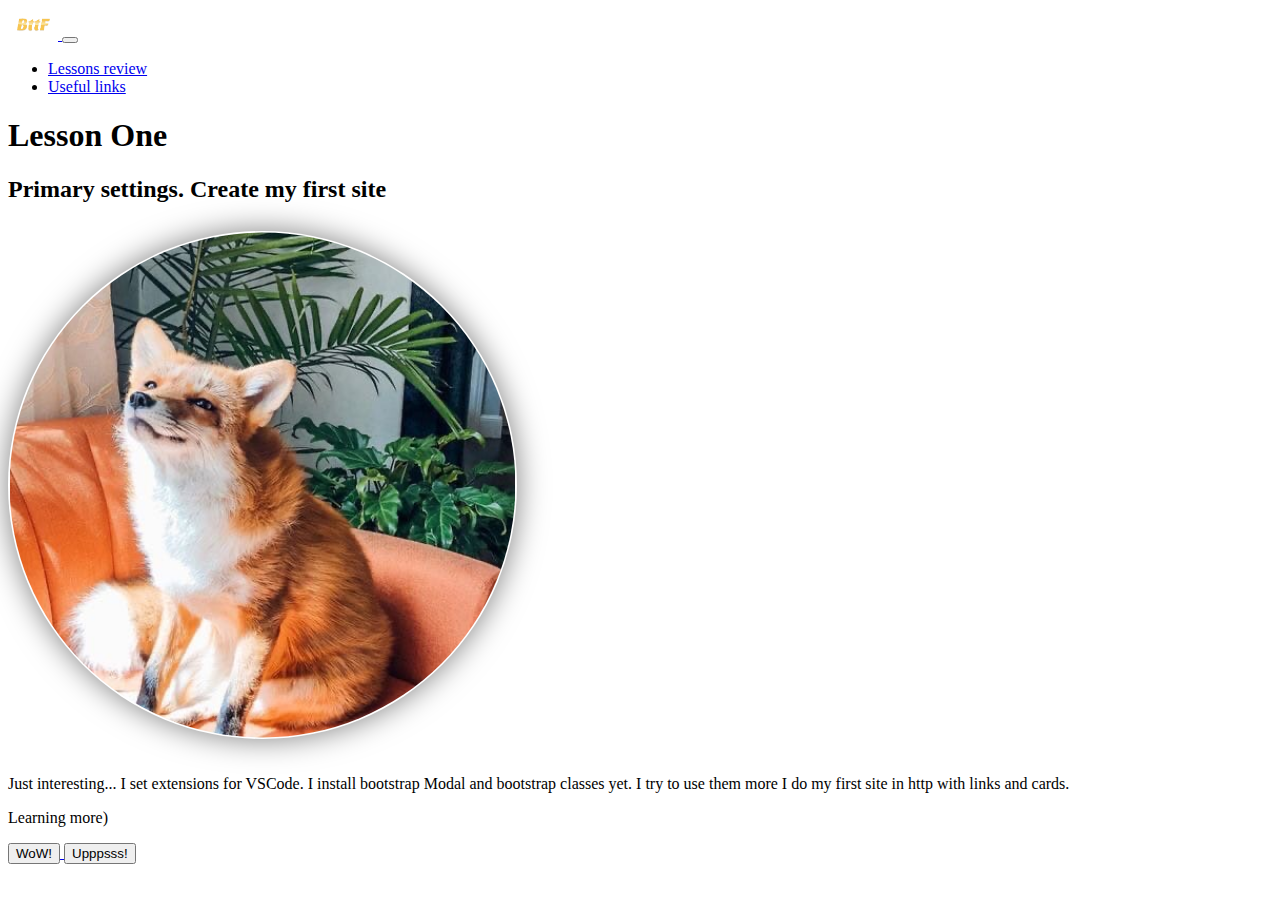
<file: index.html>
<!DOCTYPE html>
<html lang="en">
  <head>
    <meta charset="UTF-8" />
    <meta name="viewport" content="width=device-width, initial-scale=1.0" />
    <title>BackToTheFuture</title>
    <link
      href="https://cdn.jsdelivr.net/npm/bootstrap@5.1.3/dist/css/bootstrap.min.css"
      rel="stylesheet"
      integrity="sha384-1BmE4kWBq78iYhFldvKuhfTAU6auU8tT94WrHftjDbrCEXSU1oBoqyl2QvZ6jIW3"
      crossorigin="anonymous"
    />
    <script
      src="https://cdn.jsdelivr.net/npm/bootstrap@5.1.3/dist/js/bootstrap.bundle.min.js"
      integrity="sha384-ka7Sk0Gln4gmtz2MlQnikT1wXgYsOg+OMhuP+IlRH9sENBO0LRn5q+8nbTov4+1p"
      crossorigin="anonymous"
    ></script>

    <link rel="apple-touch-icon" sizes="180x180" href="/apple-touch-icon.png" />
    <link rel="icon" type="image/png" sizes="32x32" href="/favicon-32x32.png" />
    <link rel="icon" type="image/png" sizes="16x16" href="/favicon-16x16.png" />
    <link rel="manifest" href="/site.webmanifest" />

    <style>
      .rounded-image {
        width: 40%;
        border-radius: 50%;
        box-shadow: 0 0 30px rgba(0, 0, 0, 0.5);
        padding: 0.1em;
        margin-bottom: 1em;
        margin-top: 0.5em;
      }
    </style>
  </head>
  <body>
    <nav class="navbar navbar-expand-lg navbar-dark bg-dark">
      <div class="container-fluid">
        <a class="navbar-brand p-0" href="/">
          <img src="BttF_logo.png" alt="Logo" width="50" />
        </a>
        <button
          class="navbar-toggler"
          type="button"
          data-bs-toggle="collapse"
          data-bs-target="#navbarNav"
          aria-controls="navbarNav"
          aria-expanded="false"
          aria-label="Toggle navigation"
        >
          <span class="navbar-toggler-icon"></span>
        </button>
        <div class="collapse navbar-collapse" id="navbarNav">
          <ul class="navbar-nav">
            <li class="nav-item">
              <a class="nav-link active" aria-current="page" href="/">
                Lessons review</a
              >
            </li>
            <li class="nav-item">
              <a class="nav-link" href="Links.html"> Useful links</a>
            </li>
          </ul>
        </div>
      </div>
    </nav>

    <div class="container text-center my-3">
      <h1>Lesson One</h1>
      <h2>Primary settings. Create my first site</h2>
      <!-- <h3 class="fw-light fst-italic">a) Set VS Code</h3> -->
      <img class="rounded-image" src="Fox.jpg" alt="NatalyFox" />
      <div class="row">
        <div class="col-lg-6 col-md-8 mx-auto">
          <p class="lead fst-italic">
            Just interesting... I set extensions for VSCode. I install bootstrap
            Modal and bootstrap classes yet. I try to use them more I do my
            first site in http with links and cards.
          </p>
          <p class="text-muted">Learning more)</p>
        </div>
      </div>
      <a href="Humour1.JPG" target="_blank">
        <button type="button" class="btn btn-primary">WoW!</button>
      </a>
      <a href="Humour.JPG" target="_blank">
        <button type="button" class="btn btn-warning">Upppsss!</button>
      </a>
    </div>
  </body>
</html>
</file>
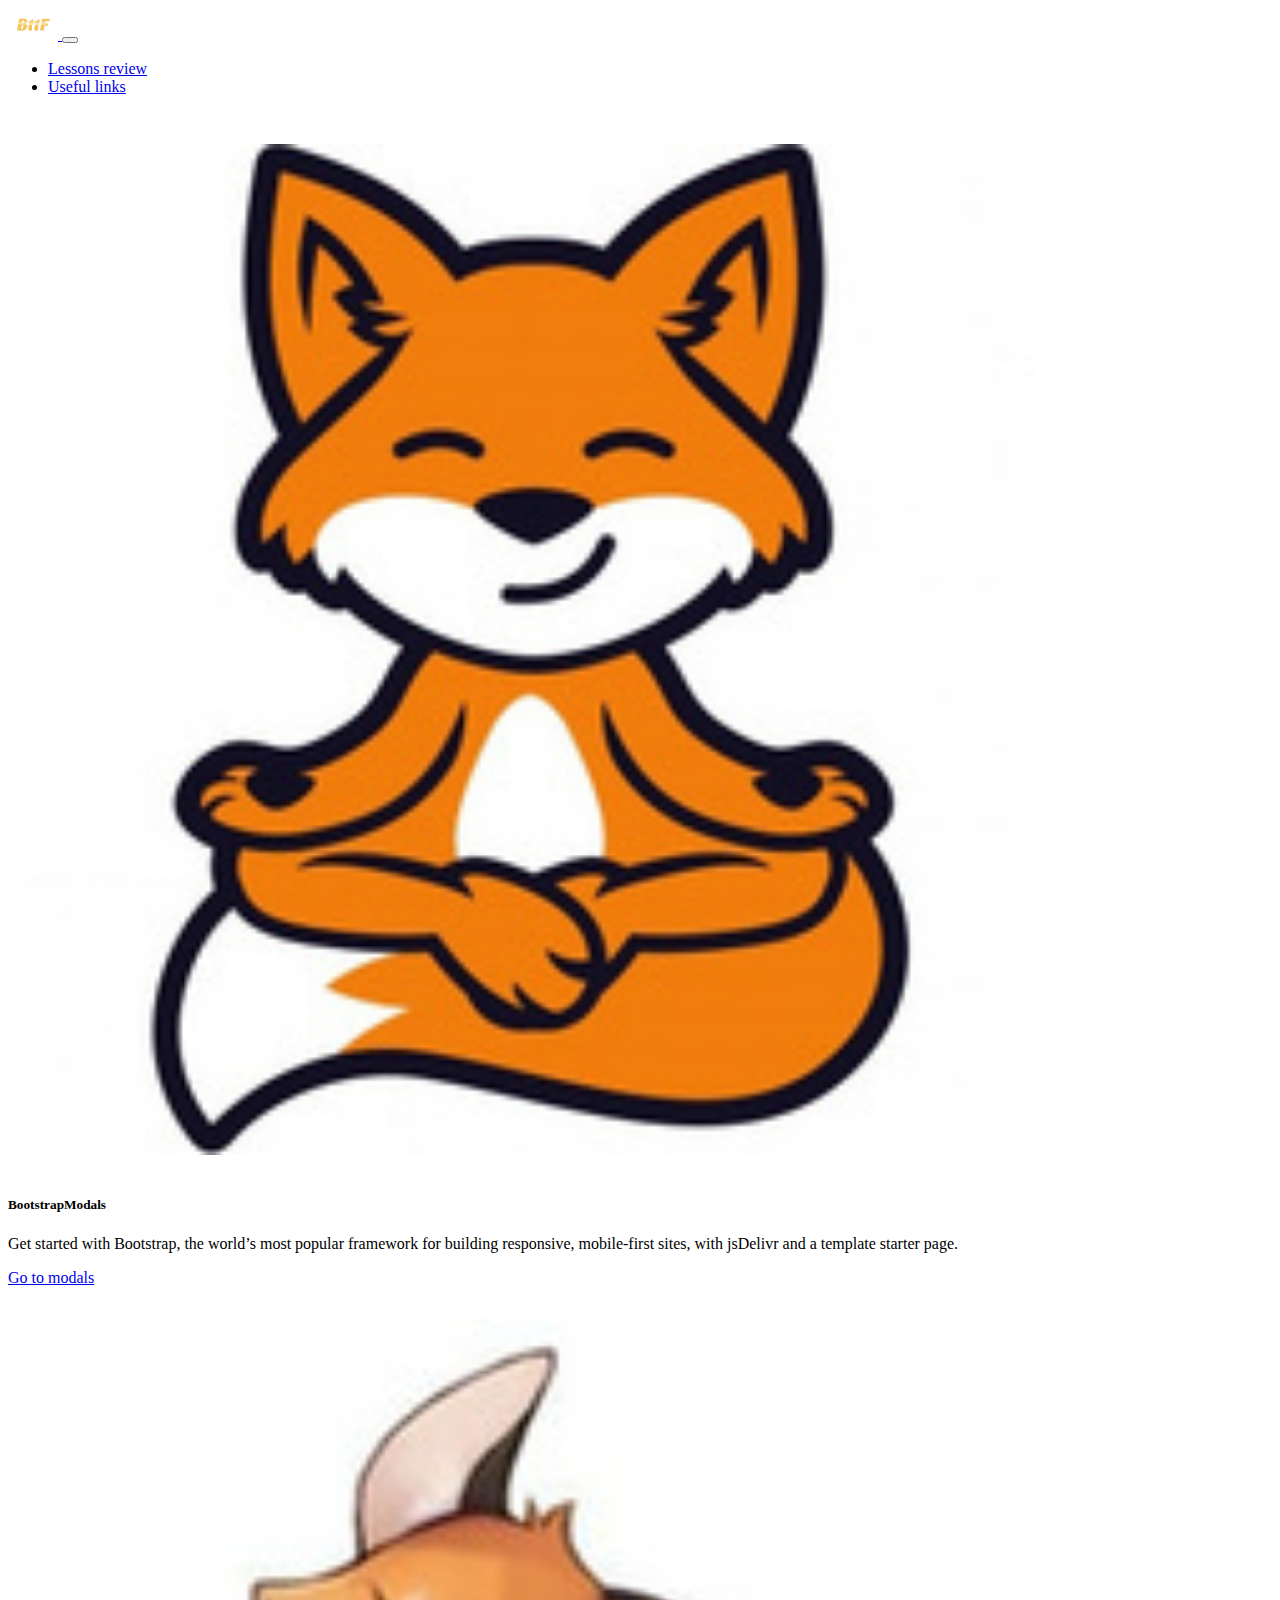
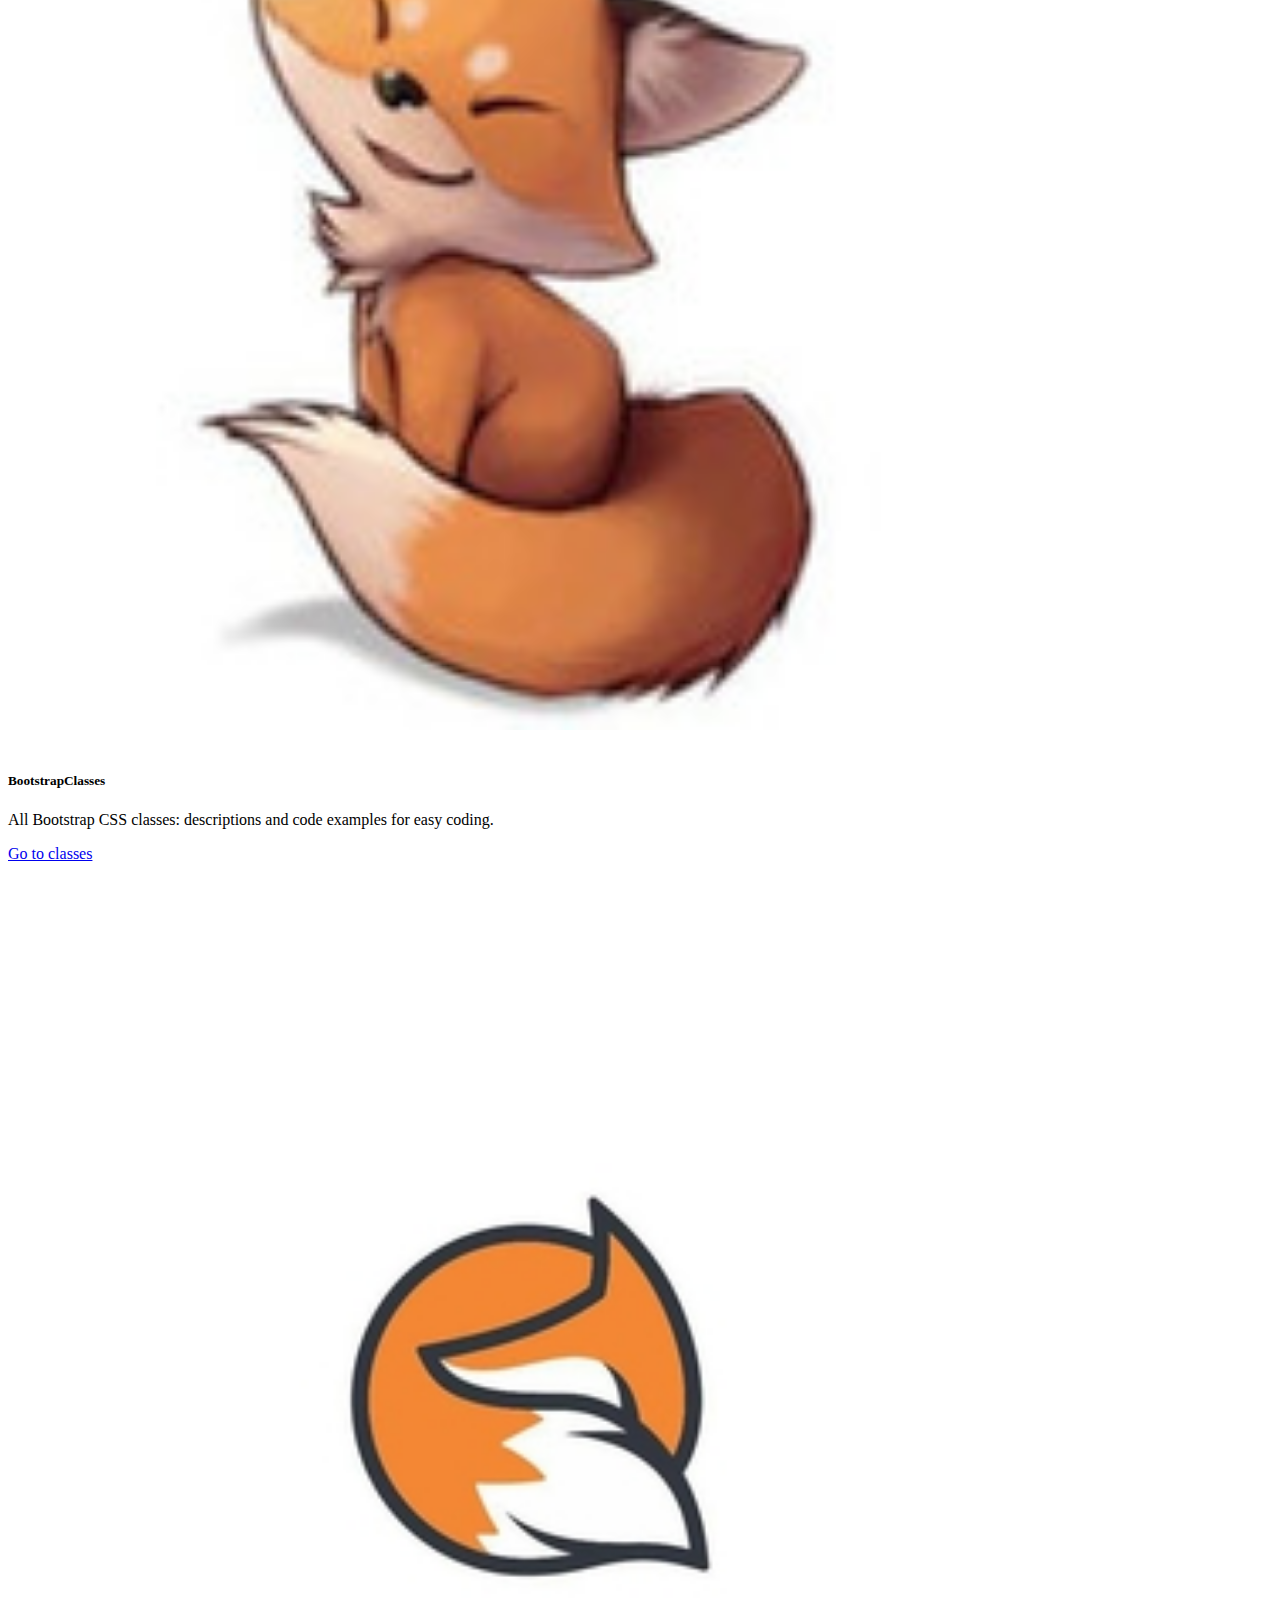
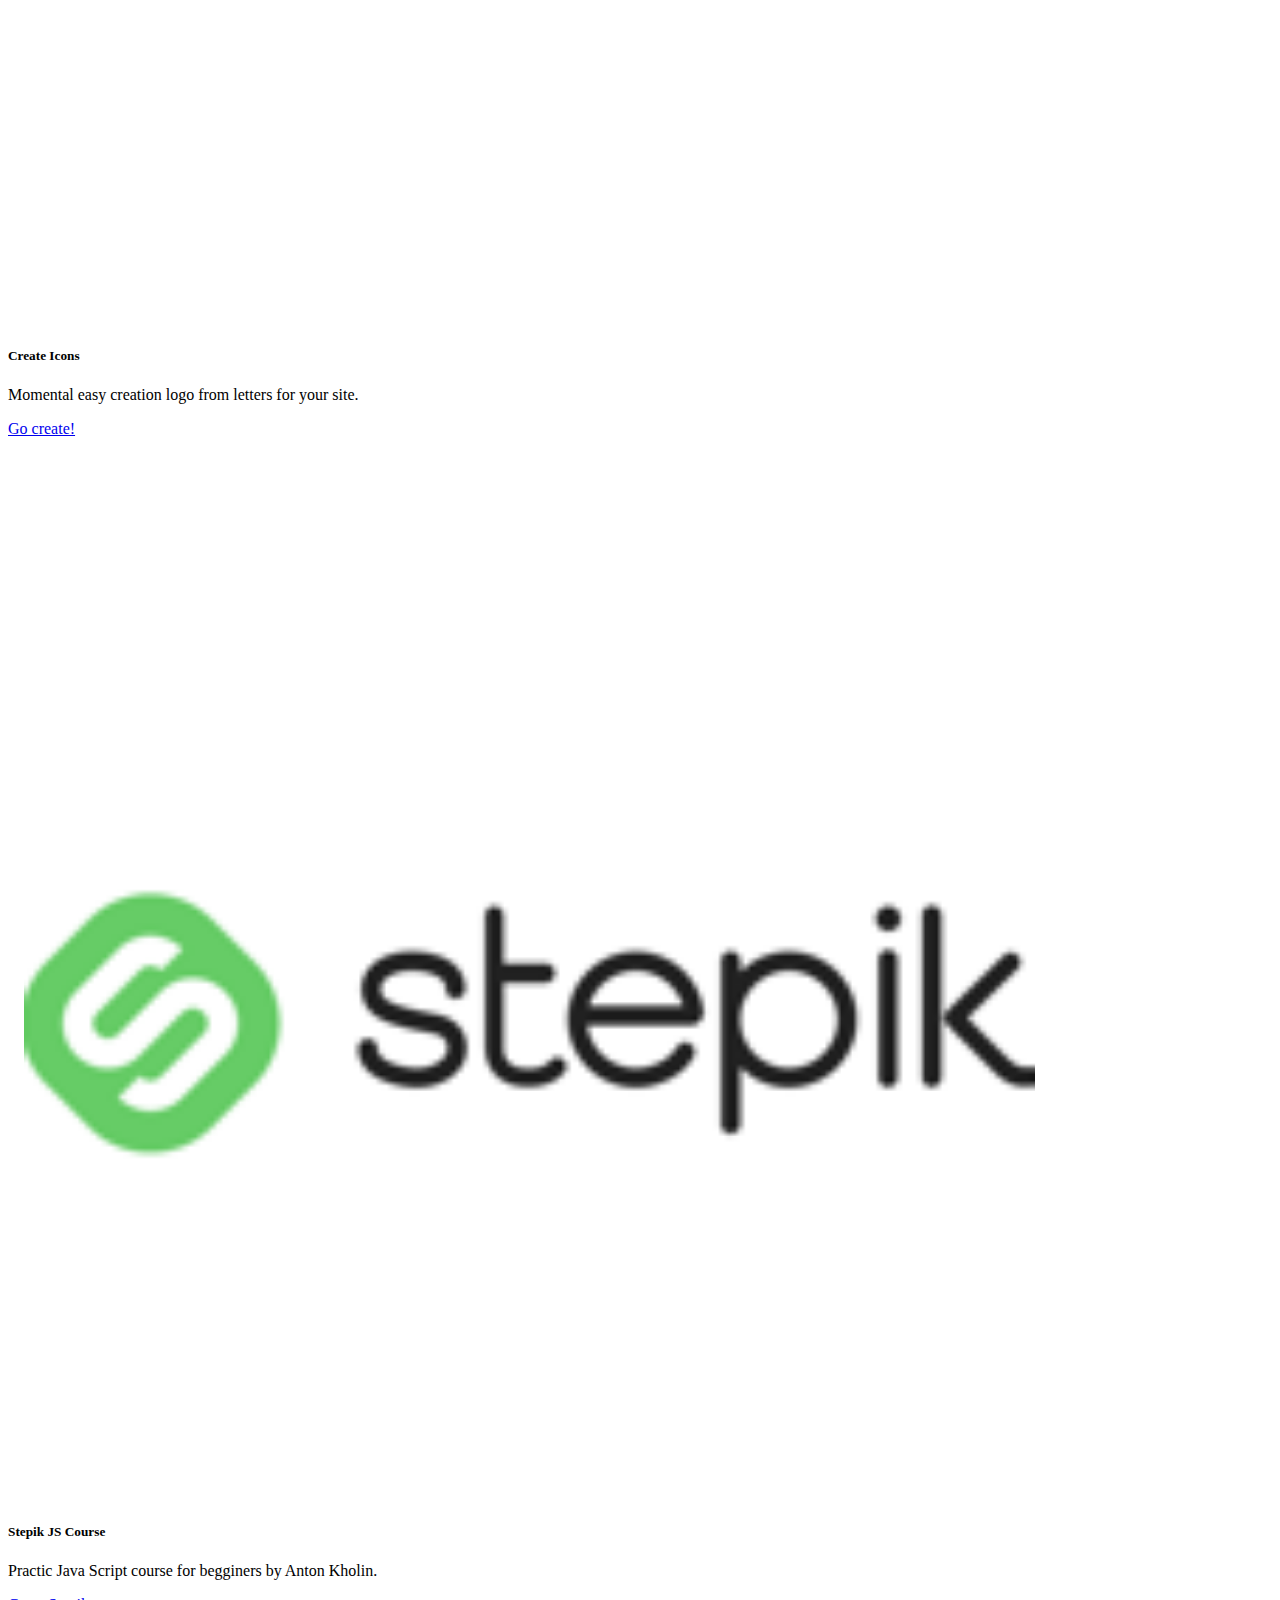
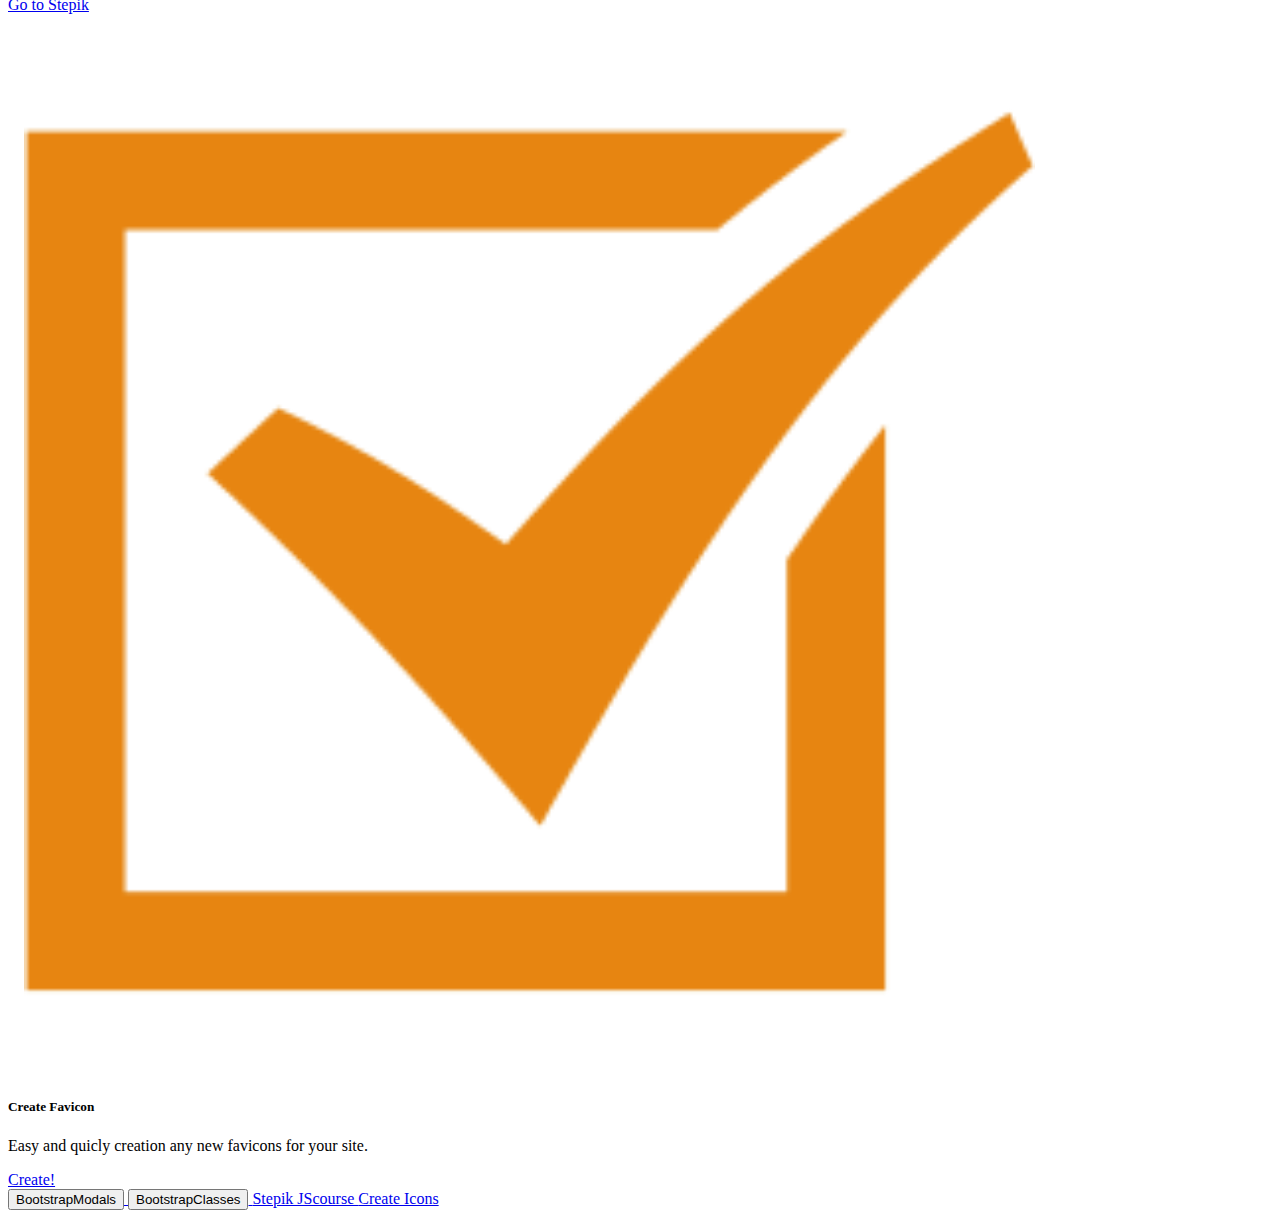
<file: Links.html>
<!DOCTYPE html>
<html lang="en">
  <head>
    <meta charset="UTF-8" />
    <meta name="viewport" content="width=device-width, initial-scale=1.0" />
    <title>UsefulLinksHTML</title>
    <link
      href="https://cdn.jsdelivr.net/npm/bootstrap@5.1.3/dist/css/bootstrap.min.css"
      rel="stylesheet"
      integrity="sha384-1BmE4kWBq78iYhFldvKuhfTAU6auU8tT94WrHftjDbrCEXSU1oBoqyl2QvZ6jIW3"
      crossorigin="anonymous"
    />
    <script
      src="https://cdn.jsdelivr.net/npm/bootstrap@5.1.3/dist/js/bootstrap.bundle.min.js"
      integrity="sha384-ka7Sk0Gln4gmtz2MlQnikT1wXgYsOg+OMhuP+IlRH9sENBO0LRn5q+8nbTov4+1p"
      crossorigin="anonymous"
    ></script>

    <link rel="apple-touch-icon" sizes="180x180" href="/apple-touch-icon.png">
<link rel="icon" type="image/png" sizes="32x32" href="/favicon-32x32.png">
<link rel="icon" type="image/png" sizes="16x16" href="/favicon-16x16.png">
<link rel="manifest" href="/site.webmanifest">

    <style>
.card{
  border-radius: 1em;
  }
  .card:hover {
    background-color: rgba(0, 0, 0, 0.1);
  }
.card img{
  /* border-radius: 70%; */
  width: 80%;
  height: 100%;
  margin: auto;
  margin-top: 1rem;
  padding: 1em;
}
    </style>
  </head>
  <body>
    <nav class="navbar navbar-expand-lg navbar-dark bg-dark">
      <div class="container-fluid">
        <a class="navbar-brand p-0" href="/">
          <img src="BttF_logo.png" alt="Logo" width="50" />
        </a>
        <button
          class="navbar-toggler"
          type="button"
          data-bs-toggle="collapse"
          data-bs-target="#navbarNav"
          aria-controls="navbarNav"
          aria-expanded="false"
          aria-label="Toggle navigation"
        >
          <span class="navbar-toggler-icon"></span>
        </button>
        <div class="collapse navbar-collapse" id="navbarNav">
          <ul class="navbar-nav">
            <li class="nav-item">
              <a class="nav-link" aria-current="page" href="/">
                Lessons review</a
              >
            </li>
            <li class="nav-item">
              <a class="nav-link active" href="Links.html"> Useful links</a>
            </li>
          </ul>
        </div>
      </div>
    </nav>
    <div class="container my-5">
      <div class="row row-cols-1 row-cols-md-2 row-cols-lg-3 g-5">
        <div class="col">
          <!-- Card1: Link BootstrapsModels -->
          <div class="card h-100">
            <img src="Fox2.jpg" class="card-img-top" alt="..." />
            <div class="card-body">
              <h5 class="card-title">BootstrapModals</h5>
              <p class="card-text">
                Get started with Bootstrap, the world’s most popular framework
                for building responsive, mobile-first sites, with jsDelivr and a
                template starter page.
              </p>
              <a
                href="https://getbootstrap.com/docs/5.1/components/modal/"
                target="_blank"
                class="btn btn-primary"
                >Go to modals</a
              >
            </div>
          </div>
        </div>
        <!-- End Card -->
        <div class="col">
          <!-- Card1: Link BootstrapsClasses -->
          <div class="card h-100">
            <img src="Fox4.jpg" class="card-img-top" alt="..." />
            <div class="card-body">
              <h5 class="card-title">BootstrapClasses</h5>
              <p class="card-text">
                All Bootstrap CSS classes: descriptions and code examples for
                easy coding.
              </p>
              <a href="https://bootstrapshuffle.com/ru/classes" target="_blank"" 
              class="btn btn-primary">Go to classes</a>
            </div>
          </div>
        </div>
        <!-- End Card -->
        <div class="col">
          <!-- Card3: Create Icons -->
          <div class="card h-100">
            <img src="Fox3.jpg" class="card-img-top" alt="..." />
            <div class="card-body">
              <h5 class="card-title">Create Icons</h5>
              <p class="card-text">
                Momental easy creation logo from letters for your site.
              </p>
              <a href="https://maketext.io/" target="_blank" 
              class="btn btn-primary">Go create!</a>
            </div>
          </div>
        </div>
        <!-- End Card -->
        <div class="col">
          <!-- Card4: Stepik JS Course -->
          <div class="card h-100">
            <img src="Stepik.png" class="card-img-top" alt="..." />
            <div class="card-body">
              <h5 class="card-title">Stepik JS Course</h5>
              <p class="card-text">
                Practic Java Script course for begginers by Anton Kholin.
              </p>
              <a href="https://stepik.org/course/2223/syllabus?auth=login"
              target="_blank" 
              class="btn btn-primary">Go to Stepik</a>
            </div>
          </div>
        </div>
        <!-- End Card -->
        <div class="col">
          <!-- Card5: Create Favicons -->
          <div class="card h-100">
            <img src="galka.png" class="card-img-top" alt="..." />
            <div class="card-body">
              <h5 class="card-title">Create Favicon</h5>
              <p class="card-text">
                Easy and quicly creation any new favicons for your site.
              </p>
              <a href="https://favicon.io/favicon-generator/"
              target="_blank" 
              class="btn btn-primary">Create! </a>
            </div>
          </div>
        </div>
        <!-- End Card -->
      </div>
    </div>

    <div class="container text-center my-3">
      <a
        href="https://getbootstrap.com/docs/5.1/components/modal/"
        target="_blank"
      >
        <button type="button" class="btn btn-link">BootstrapModals</button>
      </a>
      <a href="https://bootstrapshuffle.com/ru/classes" target="_blank">
        <button type="button" class="btn btn-link">BootstrapClasses</button>
      </a>
      <a
        href="https://stepik.org/course/2223/syllabus?auth=login"
        target="_blank"
        class="btn btn-link"
      >
        Stepik JScourse
      </a>
      <a href="https://maketext.io/" target="_blank" class="btn btn-link">
        Create Icons
      </a>
    </div>
  </body>
</html>
</file>
